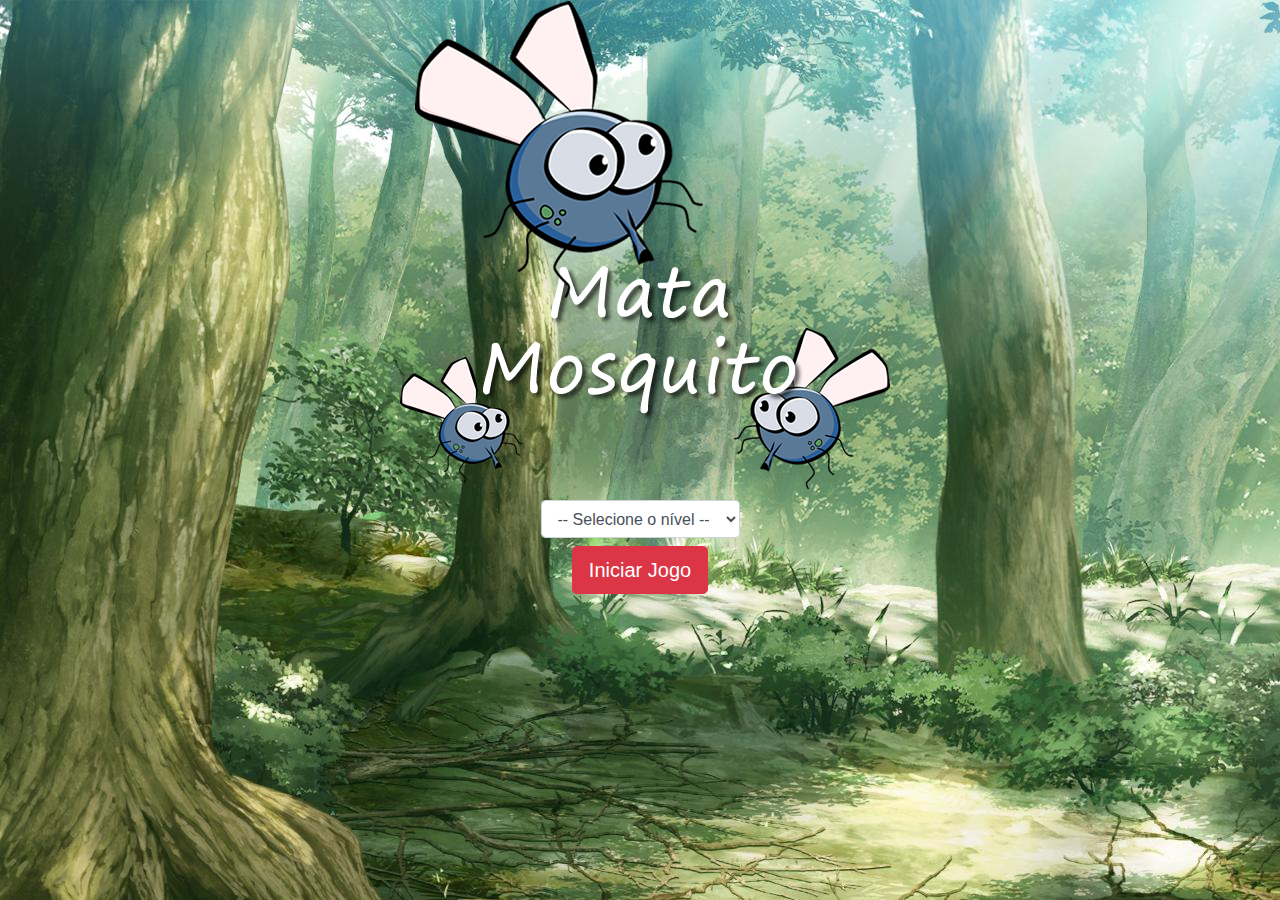
<file: pages/index.html>
<!DOCTYPE html>
<html lang="en">
  <head>
    <meta charset="UTF-8">
    <meta name="viewport" content="width=device-width, initial-scale=1.0">
    <title>Winner - Mata mosquito</title>

    <!-- Bootstrap-->
    <link rel="stylesheet" href="https://stackpath.bootstrapcdn.com/bootstrap/4.4.1/css/bootstrap.min.css" integrity="sha384-Vkoo8x4CGsO3+Hhxv8T/Q5PaXtkKtu6ug5TOeNV6gBiFeWPGFN9MuhOf23Q9Ifjh" crossorigin="anonymous">

    <!-- CSS -->
    <link rel="stylesheet" href="../css/style.css">

    <!-- JS -->
    <script>
      function gameStart() {
        var level = document.getElementById('level').value;

        if (level === '') {
          alert('Selecione um nível para começar o jogo.');
          return false;
        }

        window.location.href = 'app.html?' + level;

      };
    </script>

  </head>

  <body>
    
    <div class="container">

      <div class="row">
        <div class="col">
          <div class="d-flex justify-content-center">
            <img src="../img/game.png" alt="Game Over">
          </div>
        </div> <!-- /Col-->
      </div> <!-- /Row-->

      <div class="row">
        <div class="col">
          <div class="d-flex justify-content-center">
            <!-- Níveis de dificuldade-->
            <div class="mb-2">
              <select class="form-control" id="level">
                <option active value="">-- Selecione o nível --</option>
                <option value="normal">Normal</option>
                <option value="hard">Difícil</option>
                <option value="chucknorris">Chuck Norris</option>
              </select>
            </div>
            

          </div>
        </div> <!-- /Col-->
      </div> <!-- /Row-->

      <div class="row">
        <div class="col">
          <div class="d-flex justify-content-center">
            <button onclick="gameStart()" type="button" class="btn btn-danger btn-lg">Iniciar Jogo</button>
          </div>
        </div> <!-- /Col-->
      </div> <!-- /Row-->

    </div> <!-- /Container -->

  </body>

</html>
</file>
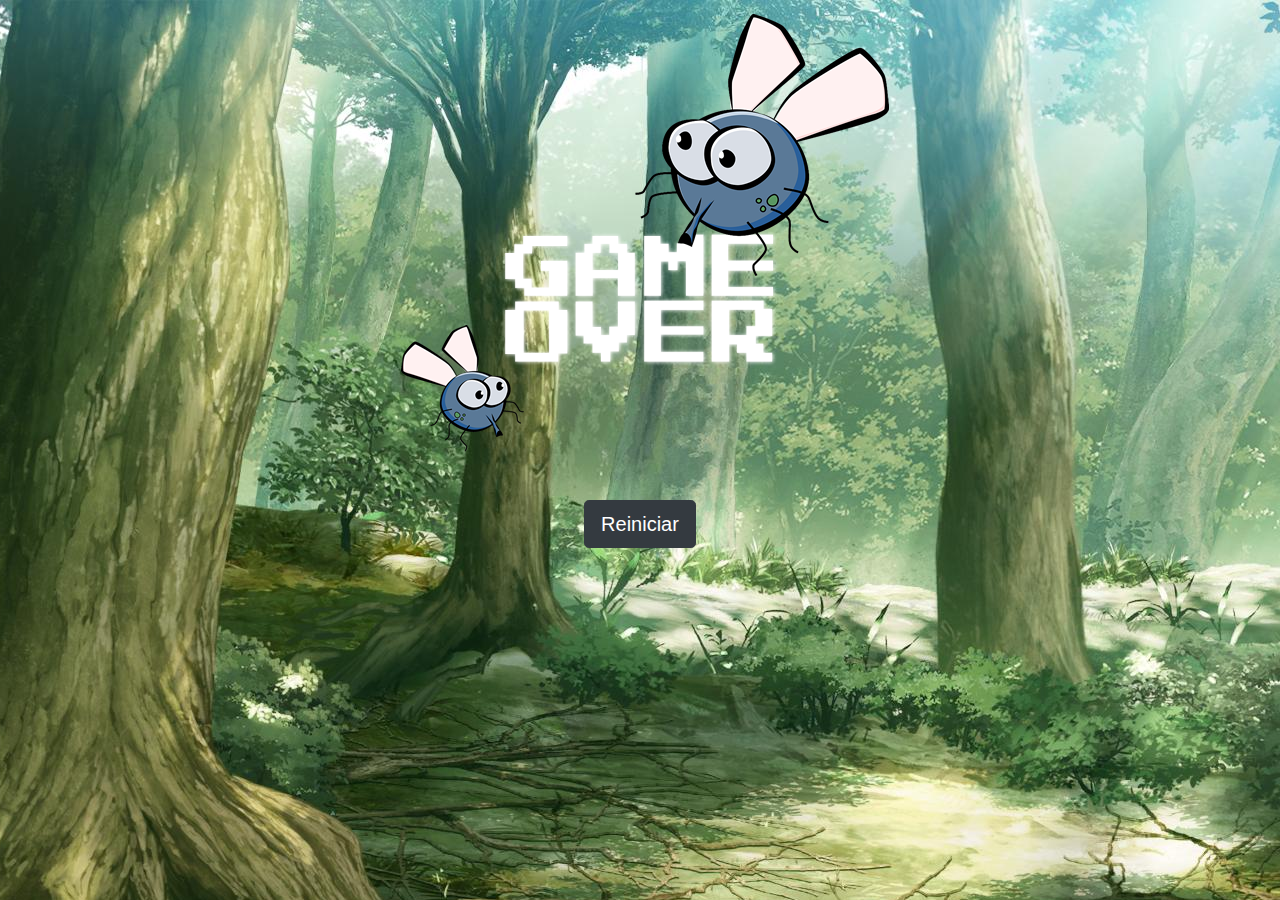
<file: gameover.html>
<!DOCTYPE html>
<html lang="en">
  <head>
    <meta charset="UTF-8">
    <meta name="viewport" content="width=device-width, initial-scale=1.0">
    <title>Game Over - Mata mosquito</title>

    <!-- Bootstrap-->
    <link rel="stylesheet" href="https://stackpath.bootstrapcdn.com/bootstrap/4.4.1/css/bootstrap.min.css" integrity="sha384-Vkoo8x4CGsO3+Hhxv8T/Q5PaXtkKtu6ug5TOeNV6gBiFeWPGFN9MuhOf23Q9Ifjh" crossorigin="anonymous">

    <!-- CSS -->
    <link rel="stylesheet" href="css/style.css">
  </head>

  <body>
    
    <div class="container">

      <div class="row">
        <div class="col">
          <div class="d-flex justify-content-center">
            <img src="img/game_over.png" alt="Game Over">
          </div>
        </div> <!-- /Col-->
      </div> <!-- /Row-->

      <div class="row">
        <div class="col">
          <div class="d-flex justify-content-center">
            <button onclick="window.location.href = 'app.html'" type="button" class="btn btn-dark btn-lg">Reiniciar</button>
          </div>
        </div> <!-- /Col-->
      </div> <!-- /Row-->

    </div> <!-- /Container -->

  </body>

</html>
</file>
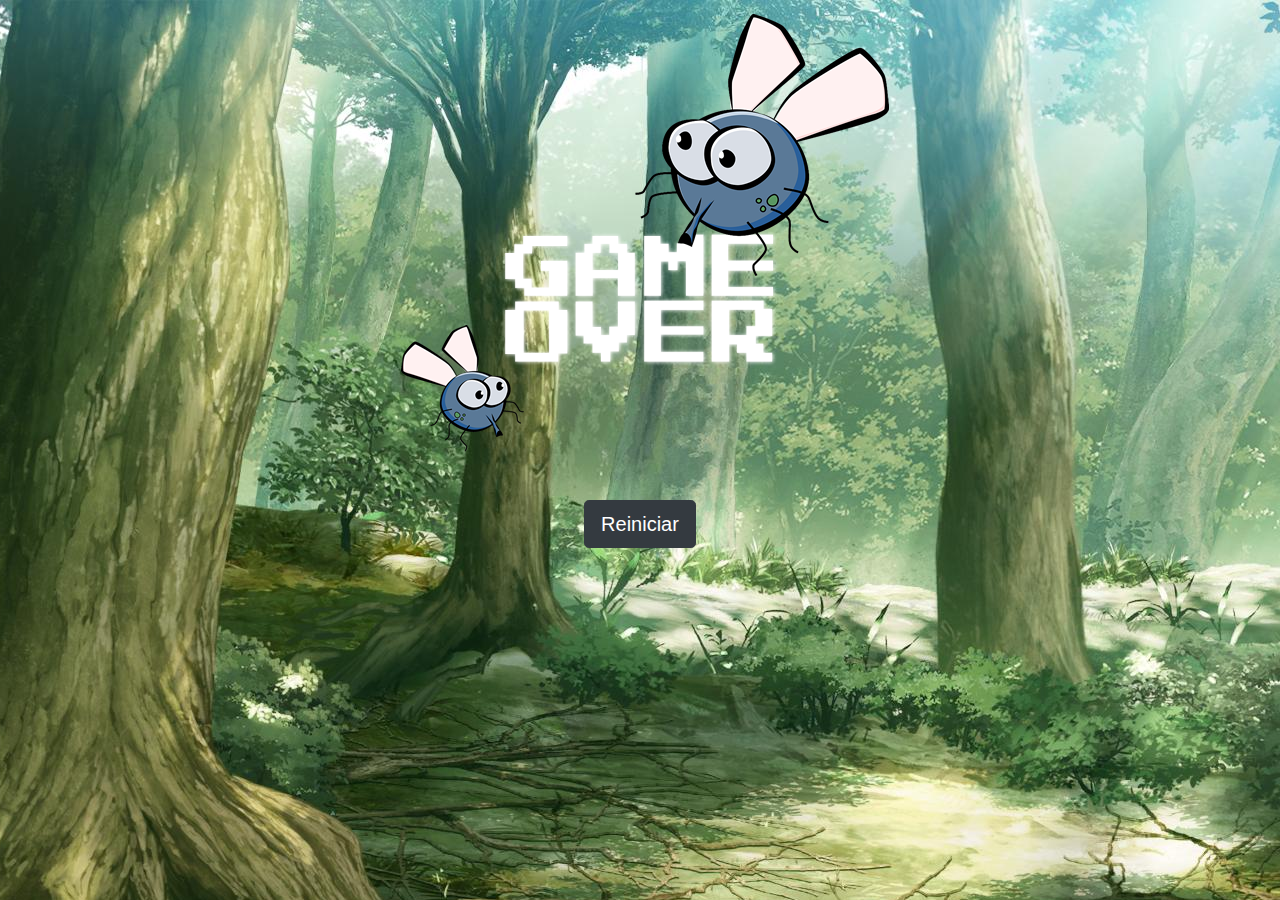
<file: pages/app.html>
<!DOCTYPE html>
<html lang="pt-br">

  <head>
      <meta charset="UTF-8">
      <meta name="viewport" content="width=device-width, initial-scale=1.0">
      <title>Mata Mosquito</title>

      
      <!-- CSS -->
      <link rel="stylesheet" href="../css/style.css">
      <!-- JS -->
      <script src="../js/app.js"></script>
  </head>

  <body onresize="ajustSizeGame()">

    <div class="painel">

      <div class="lifes">
        <img id="l1" src="../img/coracao_cheio.png" alt="empty life">
        <img id="l2" src="../img/coracao_cheio.png" alt="full life">
        <img id="l3" src="../img/coracao_cheio.png" alt="full life">
      </div>

      <div class="timer">
        Tempo restante: <span id="timer"></span>
      </div>


    </div>

    <script>
      document.getElementById('timer').innerHTML = time;

      var createFly = setInterval(function() {
        randomPosition();
      }, gameSpeed);
    </script>
      
  </body>

</html>
</file>
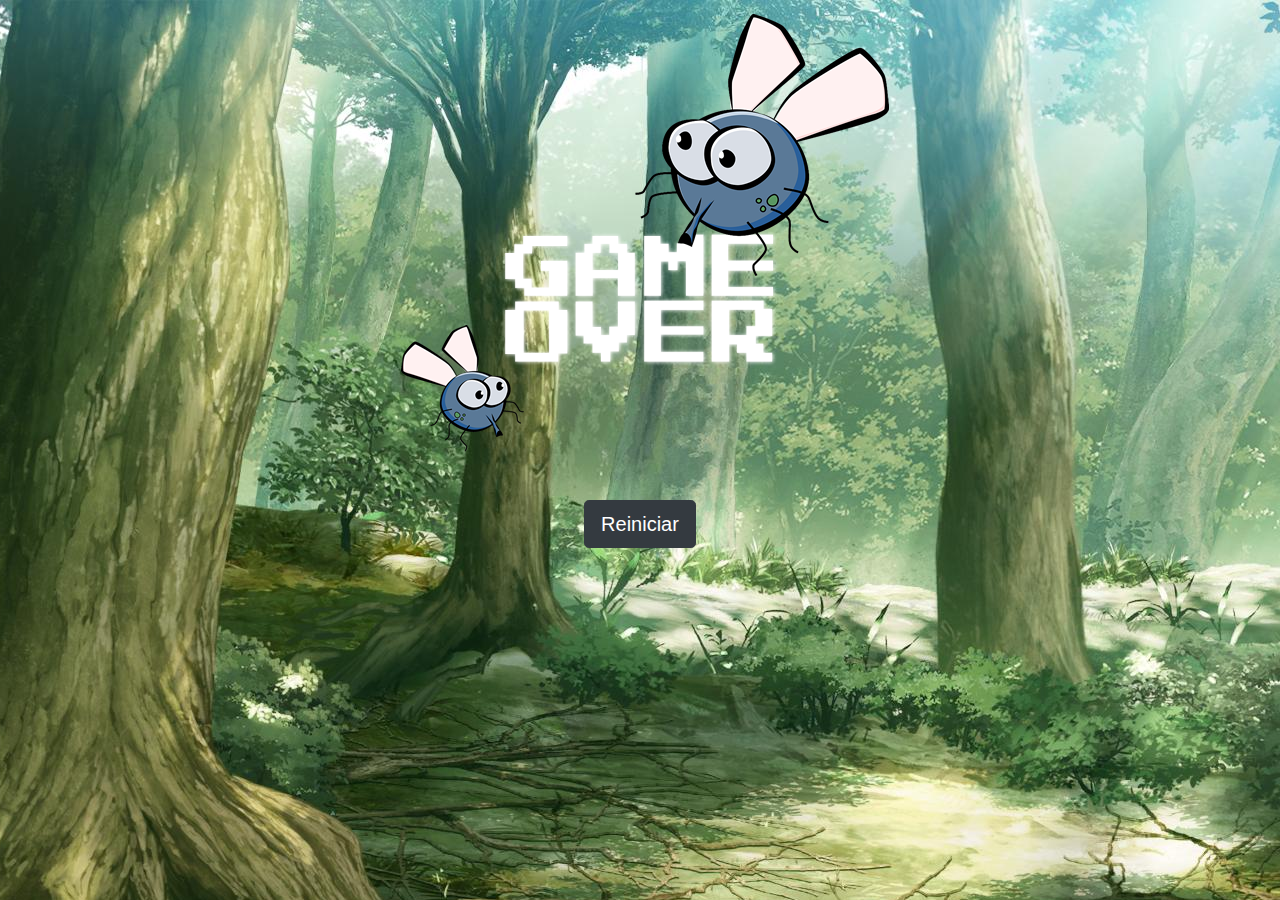
<file: pages/gameover.html>
<!DOCTYPE html>
<html lang="en">
  <head>
    <meta charset="UTF-8">
    <meta name="viewport" content="width=device-width, initial-scale=1.0">
    <title>Winner - Mata mosquito</title>

    <!-- Bootstrap-->
    <link rel="stylesheet" href="https://stackpath.bootstrapcdn.com/bootstrap/4.4.1/css/bootstrap.min.css" integrity="sha384-Vkoo8x4CGsO3+Hhxv8T/Q5PaXtkKtu6ug5TOeNV6gBiFeWPGFN9MuhOf23Q9Ifjh" crossorigin="anonymous">

    <!-- CSS -->
    <link rel="stylesheet" href="../css/style.css">
  </head>

  <body>
    
    <div class="container">

      <div class="row">
        <div class="col">
          <div class="d-flex justify-content-center">
            <img src="../img/game_over.png" alt="Game Over">
          </div>
        </div> <!-- /Col-->
      </div> <!-- /Row-->

      <div class="row">
        <div class="col">
          <div class="d-flex justify-content-center">
            <button onclick="window.location.href = 'index.html'" type="button" class="btn btn-dark btn-lg">Reiniciar</button>
          </div>
        </div> <!-- /Col-->
      </div> <!-- /Row-->

    </div> <!-- /Container -->

  </body>

</html>
</file>
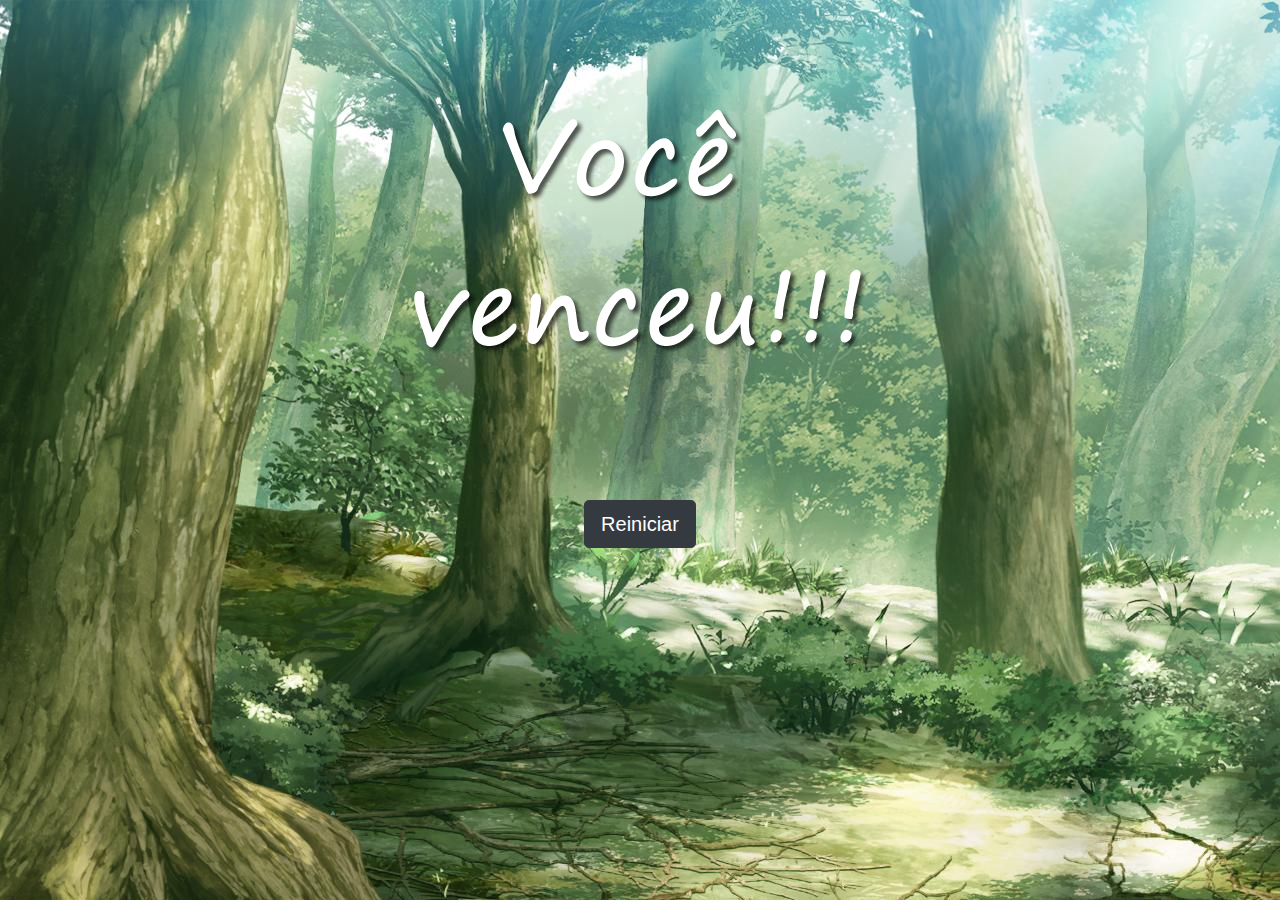
<file: pages/win.html>
<!DOCTYPE html>
<html lang="en">
  <head>
    <meta charset="UTF-8">
    <meta name="viewport" content="width=device-width, initial-scale=1.0">
    <title>Winner - Mata mosquito</title>

    <!-- Bootstrap-->
    <link rel="stylesheet" href="https://stackpath.bootstrapcdn.com/bootstrap/4.4.1/css/bootstrap.min.css" integrity="sha384-Vkoo8x4CGsO3+Hhxv8T/Q5PaXtkKtu6ug5TOeNV6gBiFeWPGFN9MuhOf23Q9Ifjh" crossorigin="anonymous">

    <!-- CSS -->
    <link rel="stylesheet" href="../css/style.css">
  </head>

  <body>
    
    <div class="container">

      <div class="row">
        <div class="col">
          <div class="d-flex justify-content-center">
            <img src="../img/vitoria.png" alt="Game Over">
          </div>
        </div> <!-- /Col-->
      </div> <!-- /Row-->

      <div class="row">
        <div class="col">
          <div class="d-flex justify-content-center">
            <button onclick="window.location.href = 'index.html'" type="button" class="btn btn-dark btn-lg">Reiniciar</button>
          </div>
        </div> <!-- /Col-->
      </div> <!-- /Row-->

    </div> <!-- /Container -->

  </body>

</html>
</file>
<file: css/style.css>
html {
  cursor: url('../img/mata_mosquito.png') 30 30, auto;
}

body {
  background-image: url(../img/bg2.jpg);
  background-repeat: no-repeat;
  background-position: top center;
}

.fly1 {
  width: 50px;
  height: 50px;
}

.fly2 {
  width: 70px;
  height: 70px;
}

.fly3 {
  width: 90px;
  height: 90px;
}

.sideA {
  transform: scaleX(1);
  -webkit-transform: scaleX(1);
  -moz-transform: scaleX(1);
  -ms-transform: scaleX(1);
  -o-transform: scaleX(1);
}

.sideB {
  transform: scaleX(-1);
  -webkit-transform: scaleX(-1);
  -moz-transform: scaleX(-1);
  -ms-transform: scaleX(-1);
  -o-transform: scaleX(-1);
}

.painel {
  position: absolute;
  width: 190px;
  padding: 10px;
  left: 0;
  bottom: 0;
  border-top: 1px solid black;
  border-right: 1px solid black;
  background-color: #fff;
  opacity: 0.7;

  border-radius: 0 15px 0 0;
  -webkit-border-radius: 0 15px 0 0;
  -moz-border-radius: 0 15px 0 0;
  -ms-border-radius: 0 15px 0 0;
  -o-border-radius: 0 15px 0 0;
}

.lifes {
  float: left;
}

.timer {
  float: left;
  font-size: 20px;
  font-weight: 700;
}
</file>
